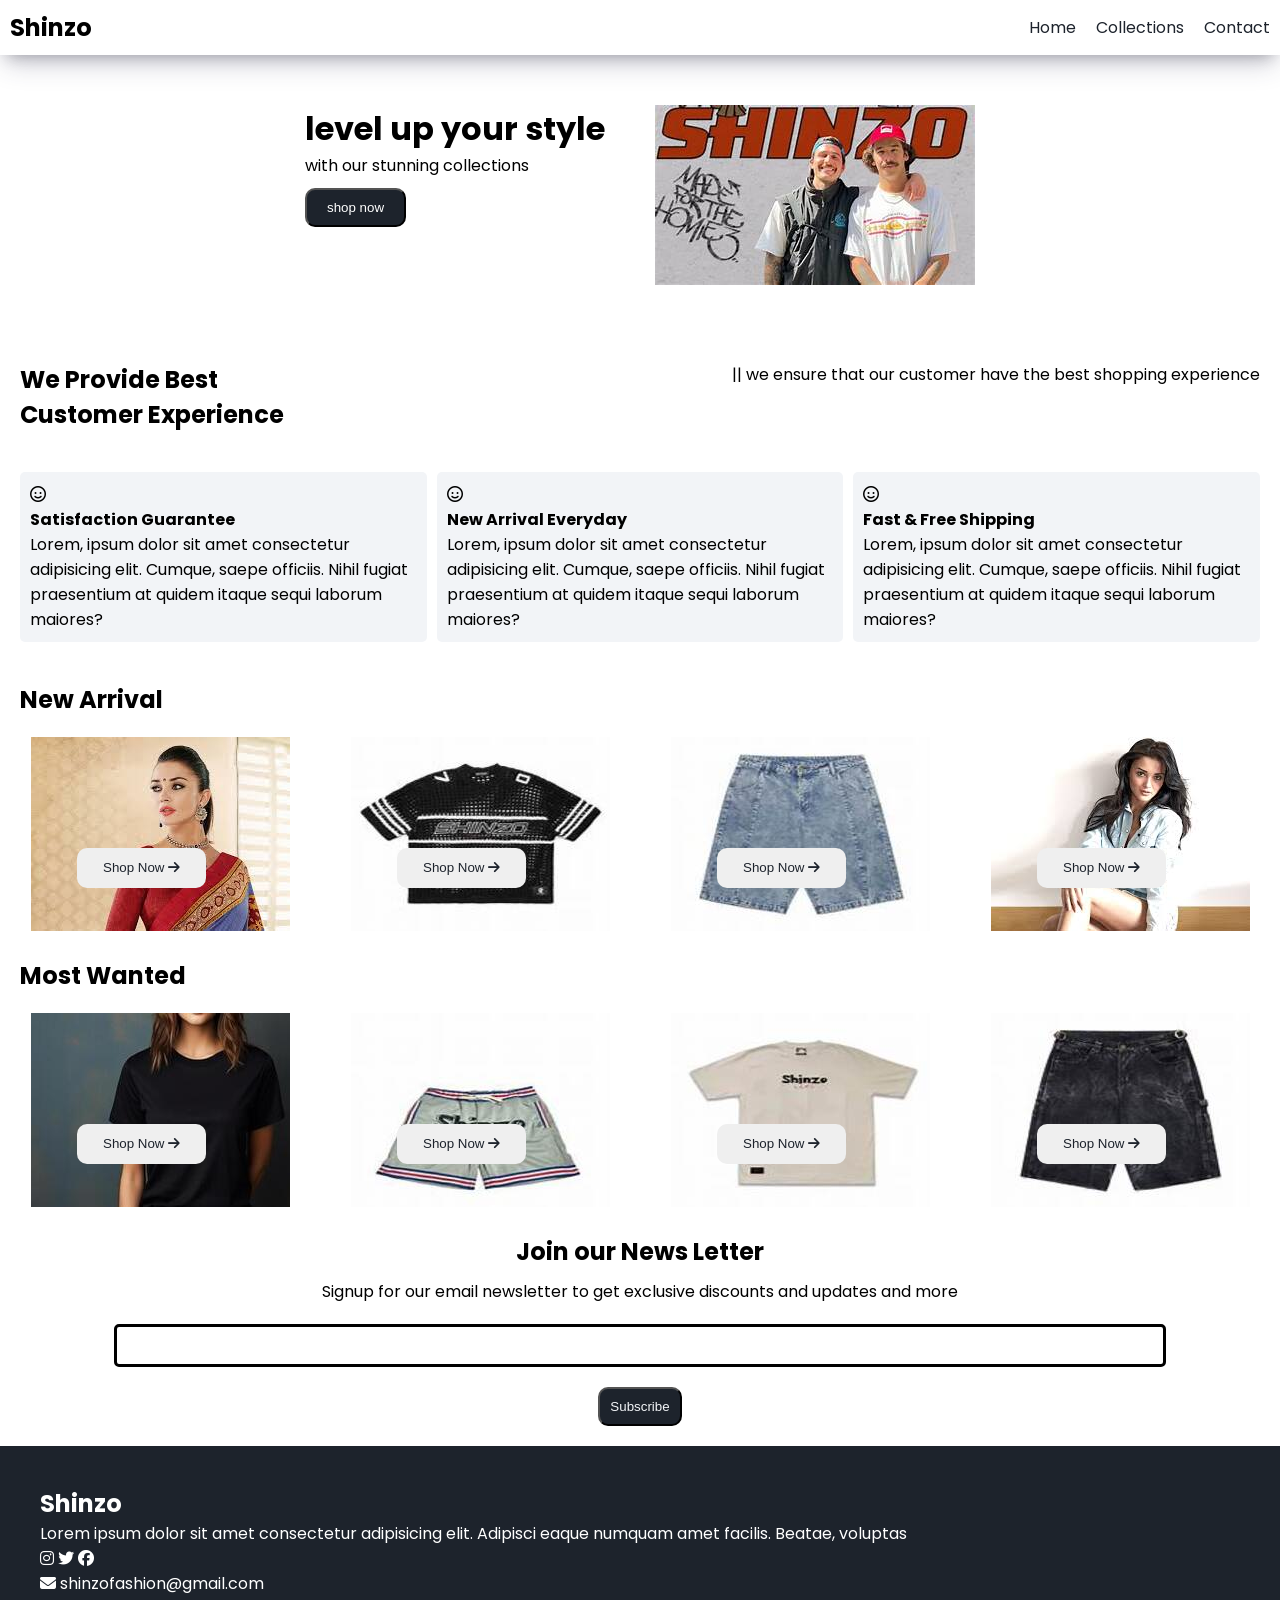
<file: task1/index.html>
<!DOCTYPE html>
<html lang="en">
<head>
  <meta charset="UTF-8">
  <meta name="viewport" content="width=device-width, initial-scale=1.0">
  <title>Shinzo</title>
  <link rel="preconnect" href="https://fonts.googleapis.com">
  <link rel="preconnect" href="https://fonts.gstatic.com" crossorigin>
  <link href="https://fonts.googleapis.com/css2?family=Poppins&display=swap" rel="stylesheet">
  <link rel="stylesheet" href="style.css">
  <link rel="stylesheet" href="https://cdnjs.cloudflare.com/ajax/libs/font-awesome/6.7.2/css/all.min.css" 
  integrity="sha512-Evv84Mr4kqVGRNSgIGL/F/aIDqQb7xQ2vcrdIwxfjThSH8CSR7PBEakCr51Ck+w+/U6swU2Im1vVX0SVk9ABhg==" 
  crossorigin="anonymous" referrerpolicy="no-referrer" />
</head>
<body>
  <nav class="navbar">
    <h1>Shinzo</h1>

    <div class="navbar-links">
      <p class="navbar-link"><a href="index.html">Home</a></p>
      <p class="navbar-link"><a href="collection.html">Collections</a></p>
      <p class="navbar-link"><a href="contact.html">Contact</a></p>
    </div>

    <div class="navbar-menu-toggle" onclick="showNavbar()">
      <i class="fa-solid fa-bars"></i>
    </div>
  </nav>

  <div class="side-navbar">
    <p style="text-align: right;" onclick="closeNavbar()">
      <i  class="fa-solid fa-xmark"></i>
    </p>
    <div class="side-navbar-links">
      <p class="side-navbar-link"><a href="index.html">Home</a></p>
      <p class="side-navbar-link"><a href="collection.html">Collections</a></p>
      <p class="side-navbar-link"><a href="contact.html">Contact</a></p>
    </div>
  </div>

  <div class="header">
    <div>
      <h1>level up your style </h1>
      <p>with our stunning collections </p>
      <button class="header-button">shop now</button>
    </div>

    <div>
      <img class="header-image" src="images/s1.jpeg" alt="costume">
    </div>
  </div>

  <div class="service">
    <div class="service-container">
      <div>
        <h2>We Provide Best</h2>
        <h2>Customer Experience</h2>
      </div>

      <div>
        <p>|| we ensure that our customer have the best shopping experience</p>
      </div>
    </div>

    <div class="service-container-2">
      <div>
        <i class="fa-regular fa-face-smile"></i>
        <h4>Satisfaction Guarantee</h4>
        <p>Lorem, ipsum dolor sit amet consectetur adipisicing elit. Cumque, saepe officiis. Nihil fugiat praesentium at quidem itaque sequi laborum maiores?</p>
      </div>

      <div>
        <i class="fa-regular fa-face-smile"></i>
        <h4>New Arrival Everyday</h4>
        <p>Lorem, ipsum dolor sit amet consectetur adipisicing elit. Cumque, saepe officiis. Nihil fugiat praesentium at quidem itaque sequi laborum maiores?</p>
      </div>

      <div>
        <i class="fa-regular fa-face-smile"></i>
        <h4>Fast & Free Shipping</h4>
        <p>Lorem, ipsum dolor sit amet consectetur adipisicing elit. Cumque, saepe officiis. Nihil fugiat praesentium at quidem itaque sequi laborum maiores?</p>
      </div>
    </div>
  </div>

  <div>
    <h2 style="padding:20px">New Arrival</h2>
  <div class="new-arrival">
    <div class="new-arrival-container">
      <img src="images/img1.jpeg" alt="">
      <button>Shop Now <i class="fa-solid fa-arrow-right"></i></button>
    </div>

    <div class="new-arrival-container">
      <img src="images/img5.jpg" alt="">
      <button>Shop Now <i class="fa-solid fa-arrow-right"></i></button>
    </div>

    <div class="new-arrival-container">
      <img src="images/img6.jpg" alt="">
      <button>Shop Now <i class="fa-solid fa-arrow-right"></i></button>
    </div>

    <div class="new-arrival-container">
      <img src="images/img2.jpeg" alt="">
      <button>Shop Now <i class="fa-solid fa-arrow-right"></i></button>
    </div>

  </div>
</div>

<div>
  <h2 style="padding:20px">Most Wanted</h2>
<div class="new-arrival">
  <div class="new-arrival-container">
    <img src="images/img7.jpg" alt="">
    <button>Shop Now <i class="fa-solid fa-arrow-right"></i></button>
  </div>

  <div class="new-arrival-container">
    <img src="images/img8.png" alt="">
    <button>Shop Now <i class="fa-solid fa-arrow-right"></i></button>
  </div>

  <div class="new-arrival-container">
    <img src="images/img3.jpg" alt="">
    <button>Shop Now <i class="fa-solid fa-arrow-right"></i></button>
  </div>

  <div class="new-arrival-container">
    <img src="images/img4.jpg" alt="">
    <button>Shop Now <i class="fa-solid fa-arrow-right"></i></button>
  </div>

</div>
</div>

<form action="">
<div class="news">
  <h2>Join our News Letter</h2>
  <div class="p">
    <p>Signup for our email newsletter to get exclusive discounts and updates and more</p>
  </div>
  <div>
    <input type="text" class="search">
  </div>
  <div> 
    <button>Subscribe</button>
  </div>
</div>
</form>

<div class="footer">
  <div class="footer-container">
    <div class="footer-box-1">
      <h2 class="headingtext">Shinzo</h2>
      <p>Lorem ipsum dolor sit amet consectetur adipisicing elit. Adipisci eaque numquam amet facilis. Beatae, voluptas</p>
      <div class="footer-icon-container">
      <i class="fa-brands fa-instagram" style="color: #ffffff;"></i>
      <i class="fa-brands fa-twitter" style="color: #ffffff;"></i>
      <i class="fa-brands fa-facebook" style="color: #ffffff;"></i>
      </div>
    </div>
  </div>
  <p><i class="fa-solid fa-envelope" style="color: #ffffff;"></i> shinzofashion@gmail.com</p>
</div>

<script src="index.js"></script>
</body>
</html>
</file>
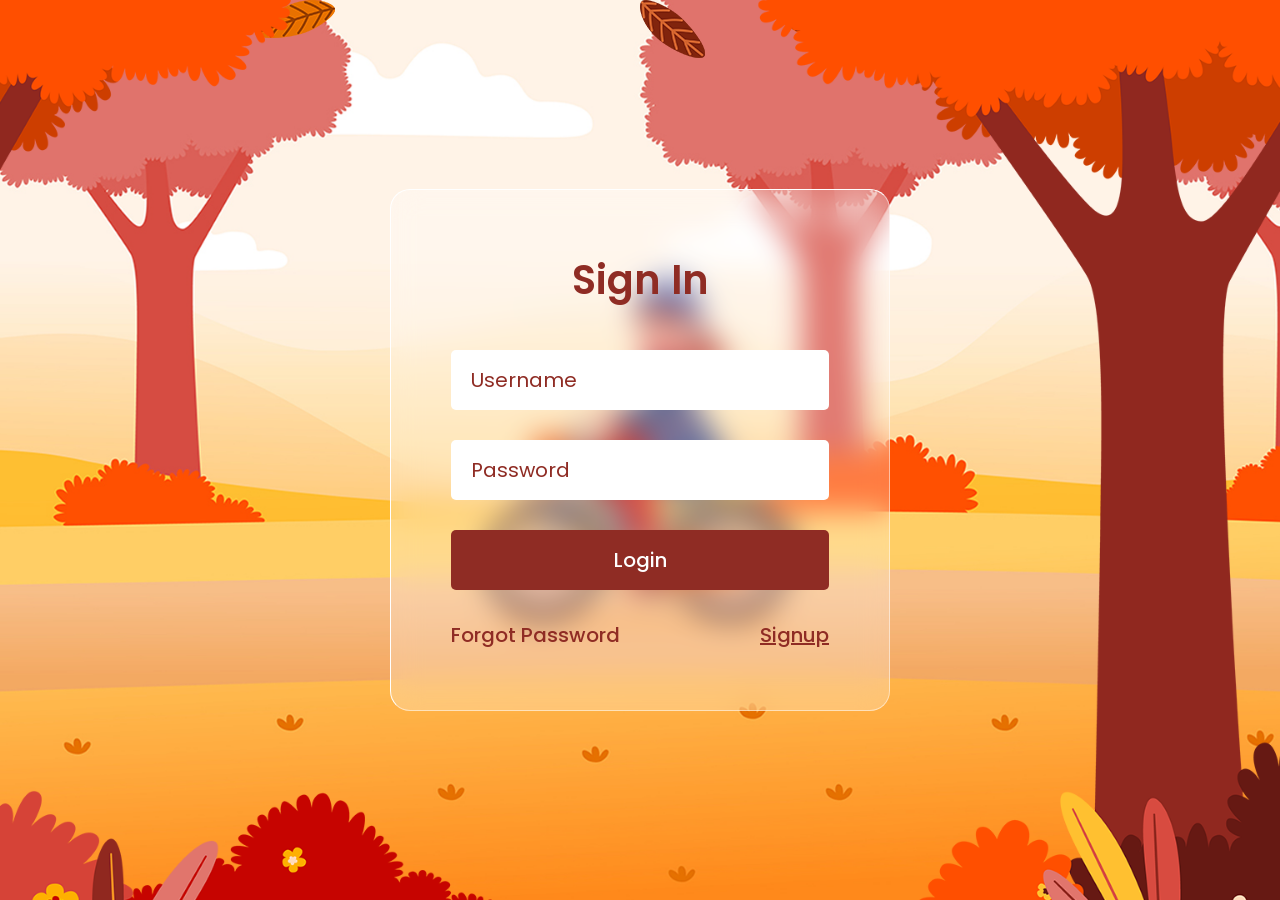
<file: task2/index.html>
<!DOCTYPE html>
<html lang="en">
<head>
    <meta charset="UTF-8">
    <title>Login Page</title>
    <link rel="stylesheet" href="style.css">
</head>
<body>
    <form action="">
    <section>
        <div class="leaves">
            <div class="set">
                <div><img src="leaf_01.png"></div>
                <div><img src="leaf_02.png"></div>
                <div><img src="leaf_03.png"></div>
                <div><img src="leaf_04.png"></div>
                <div><img src="leaf_01.png"></div>
                <div><img src="leaf_02.png"></div>
                <div><img src="leaf_03.png"></div>
                <div><img src="leaf_04.png"></div>
            </div>
        </div>
        <img src="bg.jpg" class="bg">
        <img src="girl.png" class="girl">
        <img src="trees.png" class="trees">
        <div class="Login">
            <h2>Sign In</h2>
            <div class="inputBox">
                <input type="text" placeholder="Username">
            </div>
            <div class="inputBox">
                <input type="password" placeholder="Password">
            </div>
            <div class="inputBox">
                <input type="submit" value="Login" id="btn">
            </div>
            <div class="group">
                <a href="#">Forgot Password</a>
                <a href="#">Signup</a>
            </div>
        </div>
    </section>
</form>
</body>
</html>
</file>
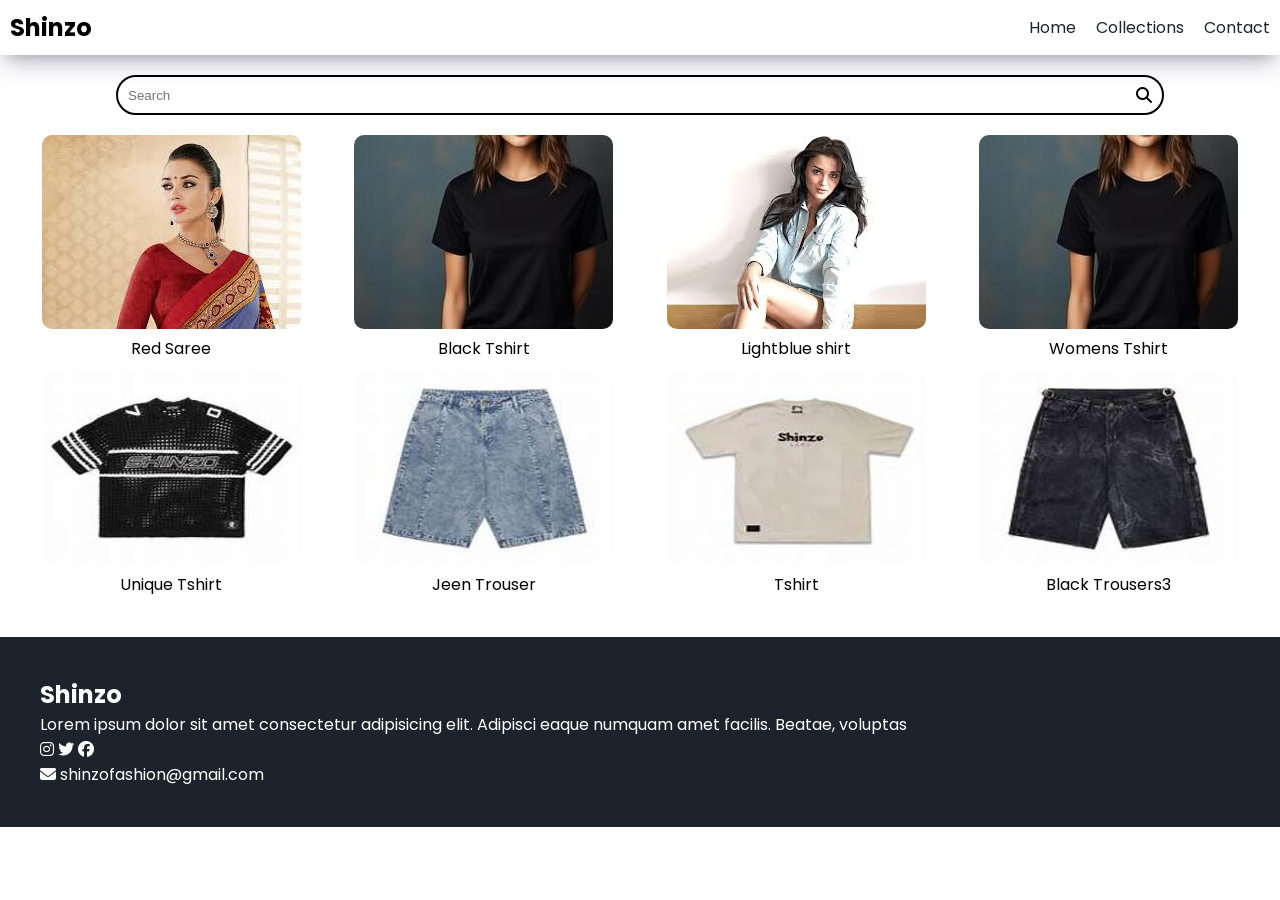
<file: task1/collection.html>
<!DOCTYPE html>
<html lang="en">
<head>
  <meta charset="UTF-8">
  <meta name="viewport" content="width=device-width, initial-scale=1.0">
  <title>Shinzo</title>
  <link rel="preconnect" href="https://fonts.googleapis.com">
  <link rel="preconnect" href="https://fonts.gstatic.com" crossorigin>
  <link href="https://fonts.googleapis.com/css2?family=Poppins&display=swap" rel="stylesheet">
  <link rel="stylesheet" href="style.css">
  <link rel="stylesheet" href="https://cdnjs.cloudflare.com/ajax/libs/font-awesome/6.7.2/css/all.min.css" 
  integrity="sha512-Evv84Mr4kqVGRNSgIGL/F/aIDqQb7xQ2vcrdIwxfjThSH8CSR7PBEakCr51Ck+w+/U6swU2Im1vVX0SVk9ABhg==" 
  crossorigin="anonymous" referrerpolicy="no-referrer" />
</head>
<body>
  <nav class="navbar">
    <h1>Shinzo</h1>

    <div class="navbar-links">
      <p class="navbar-link"><a href="index.html">Home</a></p>
      <p class="navbar-link"><a href="collection.html">Collections</a></p>
      <p class="navbar-link"><a href="contact.html">Contact</a></p>
    </div>

    <div class="navbar-menu-toggle" onclick="showNavbar()">
      <i class="fa-solid fa-bars"></i>
    </div>
  </nav>

  <div class="side-navbar">
    <p style="text-align: right;" onclick="closeNavbar()">
      <i  class="fa-solid fa-xmark"></i>
    </p>
    <div class="side-navbar-links">
      <p class="side-navbar-link"><a href="index.html">Home</a></p>
      <p class="side-navbar-link"><a href="collection.html">Collections</a></p>
      <p class="side-navbar-link"><a href="contact.html">Contact</a></p>
    </div>
  </div>

  <div class="product-section">
    <form class="product-search">
      <input type="text" id="search" placeholder="Search">
      <i class="fa-solid fa-magnifying-glass"></i>
    </form>

    <div class="products" id="products">  

      <div class="products-box">
        <img src="images/img1.jpeg" alt="">
        <p>Red Saree</p>
      </div>

      <div class="products-box">
        <img src="images/img7.jpg" alt="">
        <p>Black Tshirt</p>
      </div>

      <div class="products-box">
        <img src="images/img2.jpeg" alt="">
        <p>Lightblue shirt</p>
      </div>

      <div class="products-box">
        <img src="images/img7.jpg" alt="">
        <p>Womens Tshirt</p>
      </div>

      <div class="products-box">
        <img src="images/img5.jpg" alt="">
        <p>Unique Tshirt</p>
      </div>

      <div class="products-box">
        <img src="images/img6.jpg" alt="">
        <p>Jeen Trouser</p>
      </div>

      <div class="products-box">
        <img src="images/img3.jpg" alt="">
        <p>Tshirt</p>
      </div>

      <div class="products-box">
        <img src="images/img4.jpg" alt="">
        <p>Black Trousers3</p>
      </div>



    </div>
  </div>


  <div class="footer">
    <div class="footer-container">
      <div class="footer-box-1">
        <h2 class="headingtext">Shinzo</h2>
        <p>Lorem ipsum dolor sit amet consectetur adipisicing elit. Adipisci eaque numquam amet facilis. Beatae, voluptas</p>
        <div class="footer-icon-container">
        <i class="fa-brands fa-instagram" style="color: #ffffff;"></i>
        <i class="fa-brands fa-twitter" style="color: #ffffff;"></i>
        <i class="fa-brands fa-facebook" style="color: #ffffff;"></i>
        </div>
      </div>
    </div>
    <p><i class="fa-solid fa-envelope" style="color: #ffffff;"></i> shinzofashion@gmail.com</p>
  </div>
  
  <script src="collection.js"></script>
  </body>
  </html>
</file>
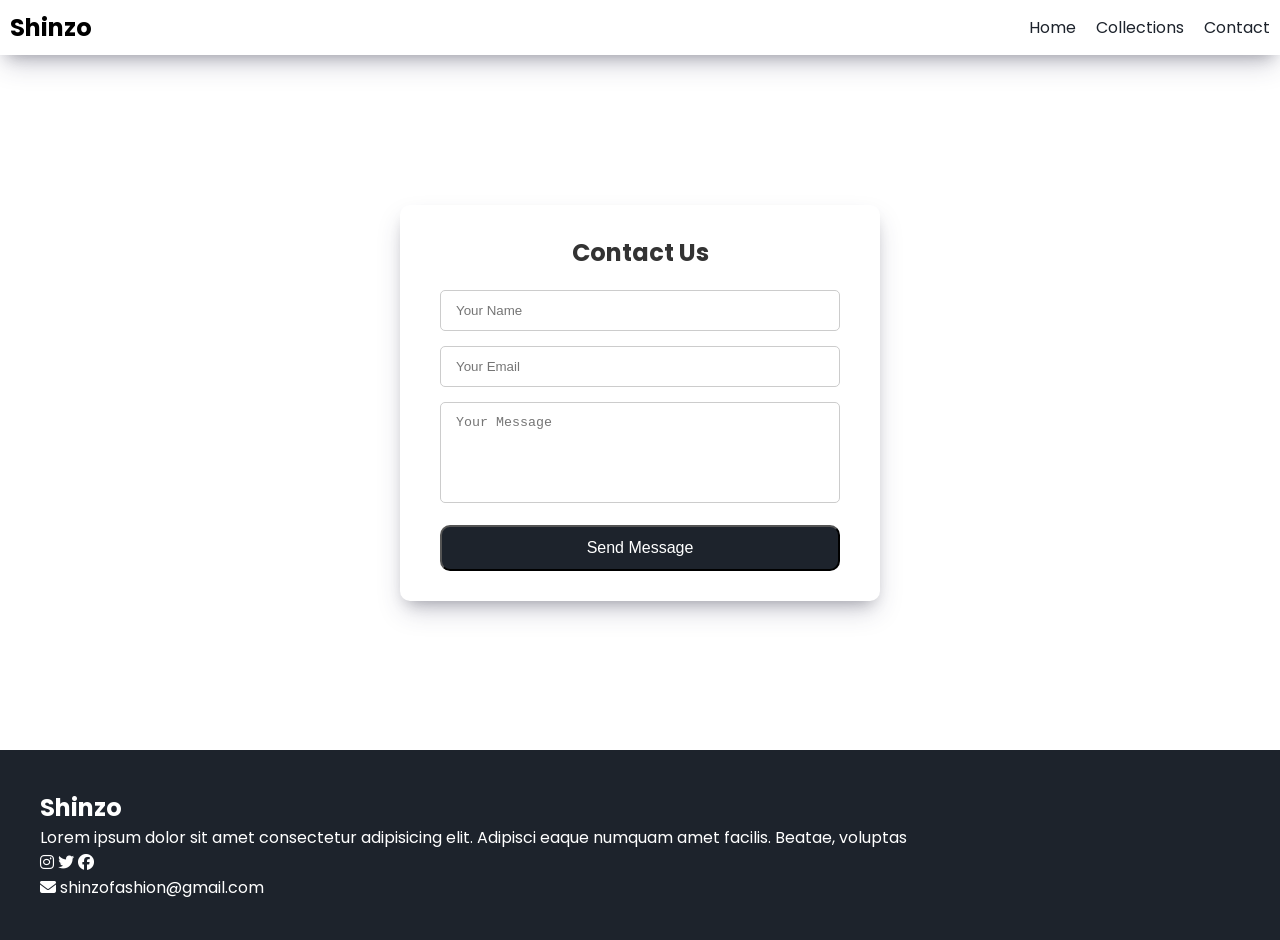
<file: task1/contact.html>
<!DOCTYPE html>
<html lang="en">
<head>
  <meta charset="UTF-8">
  <meta name="viewport" content="width=device-width, initial-scale=1.0">
  <title>Shinzo</title>
  <link rel="preconnect" href="https://fonts.googleapis.com">
  <link rel="preconnect" href="https://fonts.gstatic.com" crossorigin>
  <link href="https://fonts.googleapis.com/css2?family=Poppins&display=swap" rel="stylesheet">
  <link rel="stylesheet" href="style.css">
  <link rel="stylesheet" href="https://cdnjs.cloudflare.com/ajax/libs/font-awesome/6.7.2/css/all.min.css" 
  integrity="sha512-Evv84Mr4kqVGRNSgIGL/F/aIDqQb7xQ2vcrdIwxfjThSH8CSR7PBEakCr51Ck+w+/U6swU2Im1vVX0SVk9ABhg==" 
  crossorigin="anonymous" referrerpolicy="no-referrer" />
</head>
<body>

  <nav class="navbar">
    <h1>Shinzo</h1>

    <div class="navbar-links">
      <p class="navbar-link"><a href="index.html">Home</a></p>
      <p class="navbar-link"><a href="collection.html">Collections</a></p>
      <p class="navbar-link"><a href="contact.html">Contact</a></p>
    </div>

    <div class="navbar-menu-toggle" onclick="showNavbar()">
      <i class="fa-solid fa-bars"></i>
    </div>
  </nav>

  <div class="side-navbar">
    <p style="text-align: right;" onclick="closeNavbar()">
      <i  class="fa-solid fa-xmark"></i>
    </p>
    <div class="side-navbar-links">
      <p class="side-navbar-link"><a href="index.html">Home</a></p>
      <p class="side-navbar-link"><a href="collection.html">Collections</a></p>
      <p class="side-navbar-link"><a href="contact.html">Contact</a></p>
    </div>
  </div>


    <div class="contact">
    <div class="contact-form">
      <h2>Contact Us</h2>
      <form action="#" method="post">
        <input type="text" name="name" placeholder="Your Name" required />
        <input type="email" name="email" placeholder="Your Email" required />
        <textarea name="message" rows="5" placeholder="Your Message" required></textarea>
        <button type="submit">Send Message</button>
      </form>
    </div>
    </div>


  <div class="footer">
    <div class="footer-container">
      <div class="footer-box-1">
        <h2 class="headingtext">Shinzo</h2>
        <p>Lorem ipsum dolor sit amet consectetur adipisicing elit. Adipisci eaque numquam amet facilis. Beatae, voluptas</p>
        <div class="footer-icon-container">
        <i class="fa-brands fa-instagram" style="color: #ffffff;"></i>
        <i class="fa-brands fa-twitter" style="color: #ffffff;"></i>
        <i class="fa-brands fa-facebook" style="color: #ffffff;"></i>
        </div>
      </div>
    </div>
    <p><i class="fa-solid fa-envelope" style="color: #ffffff;"></i> shinzofashion@gmail.com</p>
  </div>

<script src="contact.js"></script>
</body>
</html>
</file>
<file: task1/style.css>
*{
  padding: 0;
  margin: 0;
}

body{
  font-family: 'Poppins', sans-serif;
}

.navbar{
  display: flex;
  justify-content: space-between;
  align-items: center;
  padding:10px;
  box-shadow: rgba(50, 50, 93, 0.25) 0px 13px 27px -5px, rgba(0, 0, 0, 0.3) 0px 8px 16px -8px;
}

.navbar-links{
  display: flex;
  column-gap: 20px;
}

.navbar-links a{
  text-decoration: none;
  color: #1D232C;
}

.navbar-links a:hover{
  text-decoration: underline;
  color:#1D232C;
}

.navbar-menu-toggle{
  display: none;
}

.side-navbar{
  background-color: #1D232C;
  width:  50%;
  height: 100%;
  position: fixed;
  top:0;
  left: -60%;
  padding: 20px;
  color: white;
  transition: 2s;
}

.side-navbar-link{
  margin-bottom: 30px;
}

.side-navbar-links a{
  text-decoration: none;
  color: white;
}

.side-navbar-links a:hover{
  text-decoration: underline;
}

.header{
  display: flex;
  justify-content: center;
  gap: 50px;
  padding: 50px;
}

.header-button{
  padding-left: 20px;
  padding-right: 20px;
  padding-top: 10px;
  padding-bottom: 10px;
  margin-top:10px;
  background-color:#1D232C;
  color:white;
  border-radius: 10px;
  cursor: pointer;
}

.service{
  padding: 20px;
}

.service-container{
  display: flex;
  justify-content: space-between;
}

.service-container-2{
  display: flex;
  justify-content: space-around;
  align-items: center;
  gap: 10px;
  margin-top: 40px;
}

.service-container-2 div{
  background-color: #f2f4f7;
  border-radius: 5px;
  padding: 10px;
}

.new-arrival{
  display: flex;
  justify-content: space-around;
  flex-wrap: wrap;
}

.new-arrival-container{
  position: relative;
  flex-basis: 20%;
}

.new-arrival button{
  padding-left: 10%;
  padding-right: 10%;
  padding-top: 5%;
  padding-bottom: 5%;
  margin-top: 10px;
  color: #1D232C;
  position: absolute;
  top:50%;
  left:18%;
  border-radius: 10px;
  border: none;
}

.news{
  display: flex;
  flex-direction: column;
  align-items: center;
  margin-top: 20px;
}

.p{
  margin: 10px;
}

.news input{
  padding: 11px;
  width: 80vw;
  margin-top: 10px;
  margin-bottom: 10px;
  border: solid black 3px;
  border-radius: 5px;
}

.news button{
  margin-top: 10px;
  color: #f2f4f7;
  background-color: #1D232C;
  padding: 10px;
  border-radius: 10px;
  cursor: pointer;
}

.footer{
  margin-top: 20px;
  padding: 40px;
  background-color: #1D232C;
  color: #ffffff;
}

.product-section{
  margin-top: 20px;
}

.product-search{
  width: 80%;
  border: solid black 2px;
  border-radius: 20px;
  display: flex;
  justify-content: space-between;
  align-items: center;
  padding: 10px;
  margin: auto;
}

.product-search  input{
  border: none;
  background-color: transparent;
  width:100%;
}

.product-search input:focus{
  outline: none;
}

.products{
  padding:20px;
  display: flex;
  gap:10px;
  flex-wrap: wrap;
  justify-content: space-around;
  }

.products-box{
  text-align: center;
  flex-basis: 20%;
}

.products-box img{
  border-radius: 10px;
}

@media screen and (max-width:600px){
  .navbar-menu-toggle{
    display: block;
  }
  .navbar-links{
    display: none;
  }
  .header-image{
    display: none;
  }
  .service-container{
    display: none
  }
  .service-container-2{
    flex-direction: column;
  }
}



.contact {
  
  display: flex;
  justify-content: center;
  align-items: center;
  height: 75vh;
}

.contact-form {
  background: #fff;
  padding: 30px 40px;
  margin-top: 20px;
  border-radius: 10px;
  box-shadow: rgba(50, 50, 93, 0.25) 0px 13px 27px -5px, rgba(0, 0, 0, 0.3) 0px 8px 16px -8px;
  width: 100%;
  max-width: 400px;
}

.contact-form h2 {
  margin-bottom: 20px;
  font-size: 24px;
  color: #333;
  text-align: center;
}

.contact-form input,
.contact-form textarea {
  width: 92%;
  padding: 12px 15px;
  margin-bottom: 15px;
  border: 1px solid #ccc;
  border-radius: 5px;
  resize: none;
}

.contact-form button {
  width: 100%;
  padding: 12px;
  background: #1D232C;
  color: white;
  font-size: 16px;
  border-radius: 10px;
  cursor: pointer;
  transition: background 0.3s ease;
}
</file>
<file: task2/style.css>
@import url('http://fonts.googleapis.com/css?family=Poppins:200,300,400,500,600,700,800&900&display=swap');

* {
    margin: 0;
    padding: 0;
    box-sizing: border-box;
    font-family: 'Poppins', sans-serif;
}

section {
    position: relative;
    display: flex;
    justify-content: center;
    align-items: center;
    width: 100%;
    height: 100vh;
    overflow-x: hidden;
}

section .bg {
    position: absolute;
    top: 0;
    left: 0;
    width: 100%;
    height: 100%;
    object-fit: cover;
}

section .trees {
    position: absolute;
    top: 0;
    left: 0;
    width: 100%;
    height: 100%;
    object-fit: cover;
    z-index: 100;
    pointer-events: none;
}

section .girl {
    position: absolute;
    scale: 0.65;
    animation: animatedGirl 10s linear infinite;
}

@keyframes animatedGirl {
    0% {
        transform: translateX(calc(100% + 100vw));
    }
    50% {
        transform: translateX(calc(-100% - 100vw));
    }
    50.01% {
        transform: translateX(calc(-100% - 100vw)) rotateY(180deg);
    }
    100% {
        transform: translateX(calc(100% + 100vw)) rotateY(180deg);
    }
}

.Login {
    position: relative;
    padding: 60px;
    background: rgba(255, 255, 255, 0.25);
    backdrop-filter: blur(15px);
    border: 1px solid #fff;
    border-bottom: 1px solid rgba(255, 255, 255, 0.5);
    border-right: 1px solid rgba(255, 255, 255, 0.5);
    border-radius: 20px;
    width: 500px;
    display: flex;
    flex-direction: column;
    gap: 30px;
    box-shadow: 0.25px 50px rgba(0, 0, 0, 0, 0.1);
}

.Login h2 {
    position: relative;
    width: 100%;
    text-align: center;
    font-size: 2.5em;
    font-weight: 600;
    color: #8f2c24;
    margin-bottom: 10px;
}

.Login .inputBox input {
    position: relative;
    width: 100%;
    padding: 15px 20px;
    outline: none;
    font-size: 1.25em;
    color: #8f2c24;
    border-radius: 5px;
    background: #fff;
    border: none;
}

.Login .inputBox ::placeholder {
    color: #8f2c24;
}

.Login .inputBox #btn {
    position: relative;
    border: none;
    outline: none;
    background: #8f2c24;
    color: #fff;
    cursor: pointer;
    font-size: 1.25em;
    font-weight: 500;
    transition: 0.5s;
}

.Login .inputBox #btn:hover {
    background: #d64c42;
}

.Login .group {
    display: flex;
    justify-content: space-between;
}

.Login .group a {
    font-size: 1.25em;
    color: #8f2c24;
    font-weight: 500;
    text-decoration: none;
}

.Login .group a:nth-child(2) {
    text-decoration: underline;
}

.leaves {
    position: absolute;
    width: 100%;
    height: 100vh;
    overflow: hidden;
    display: flex;
    justify-content: center;
    align-items: center;
    z-index: 1;
    pointer-events: none;
}

.leaves .set {
    position: absolute;
    width: 100%;
    height: 100%;
    top: 0;
    left: 0;
    pointer-events: none;
}

.leaves .set div {
    position: absolute;
    display: block;
}

.leaves .set div:nth-child(1) {
    left: 20%;
    animation: animate 20s linear infinite;
}

.leaves .set div:nth-child(2) {
    left: 50%;
    animation: animate 14s linear infinite;
}

.leaves .set div:nth-child(3) {
    left: 70%;
    animation: animate 12s linear infinite;
}

.leaves .set div:nth-child(4) {
    left: 5%;
    animation: animate 15s linear infinite;
}

.leaves .set div:nth-child(5) {
    left: 85%;
    animation: animate 18s linear infinite;
}

.leaves .set div:nth-child(6) {
    left: 90%;
    animation: animate 12s linear infinite;
}

.leaves .set div:nth-child(7) {
    left: 15%;
    animation: animate 14s linear infinite;
}

.leaves .set div:nth-child(8) {
    left: 60%;
    animation: animate 15s linear infinite;
}

@keyframes animate {
    0% {
        opacity: 0;
        top: -10%;
        transform: translateX(20px) rotate(0deg);
    }
    10% {
        opacity: 1;
    }
    20% {
        transform: translateX(-20px) rotate(45deg);
    }
    40% {
        transform: translateX(-20px) rotate(90deg);
    }
    60% {
        transform: translateX(20px) rotate(180deg);
    }
    80% {
        transform: translateX(-20px) rotate(45deg);
    }
    100% {
        top: 110%;
        transform: translateX(20px) rotate(255deg);
    }
}
</file>
